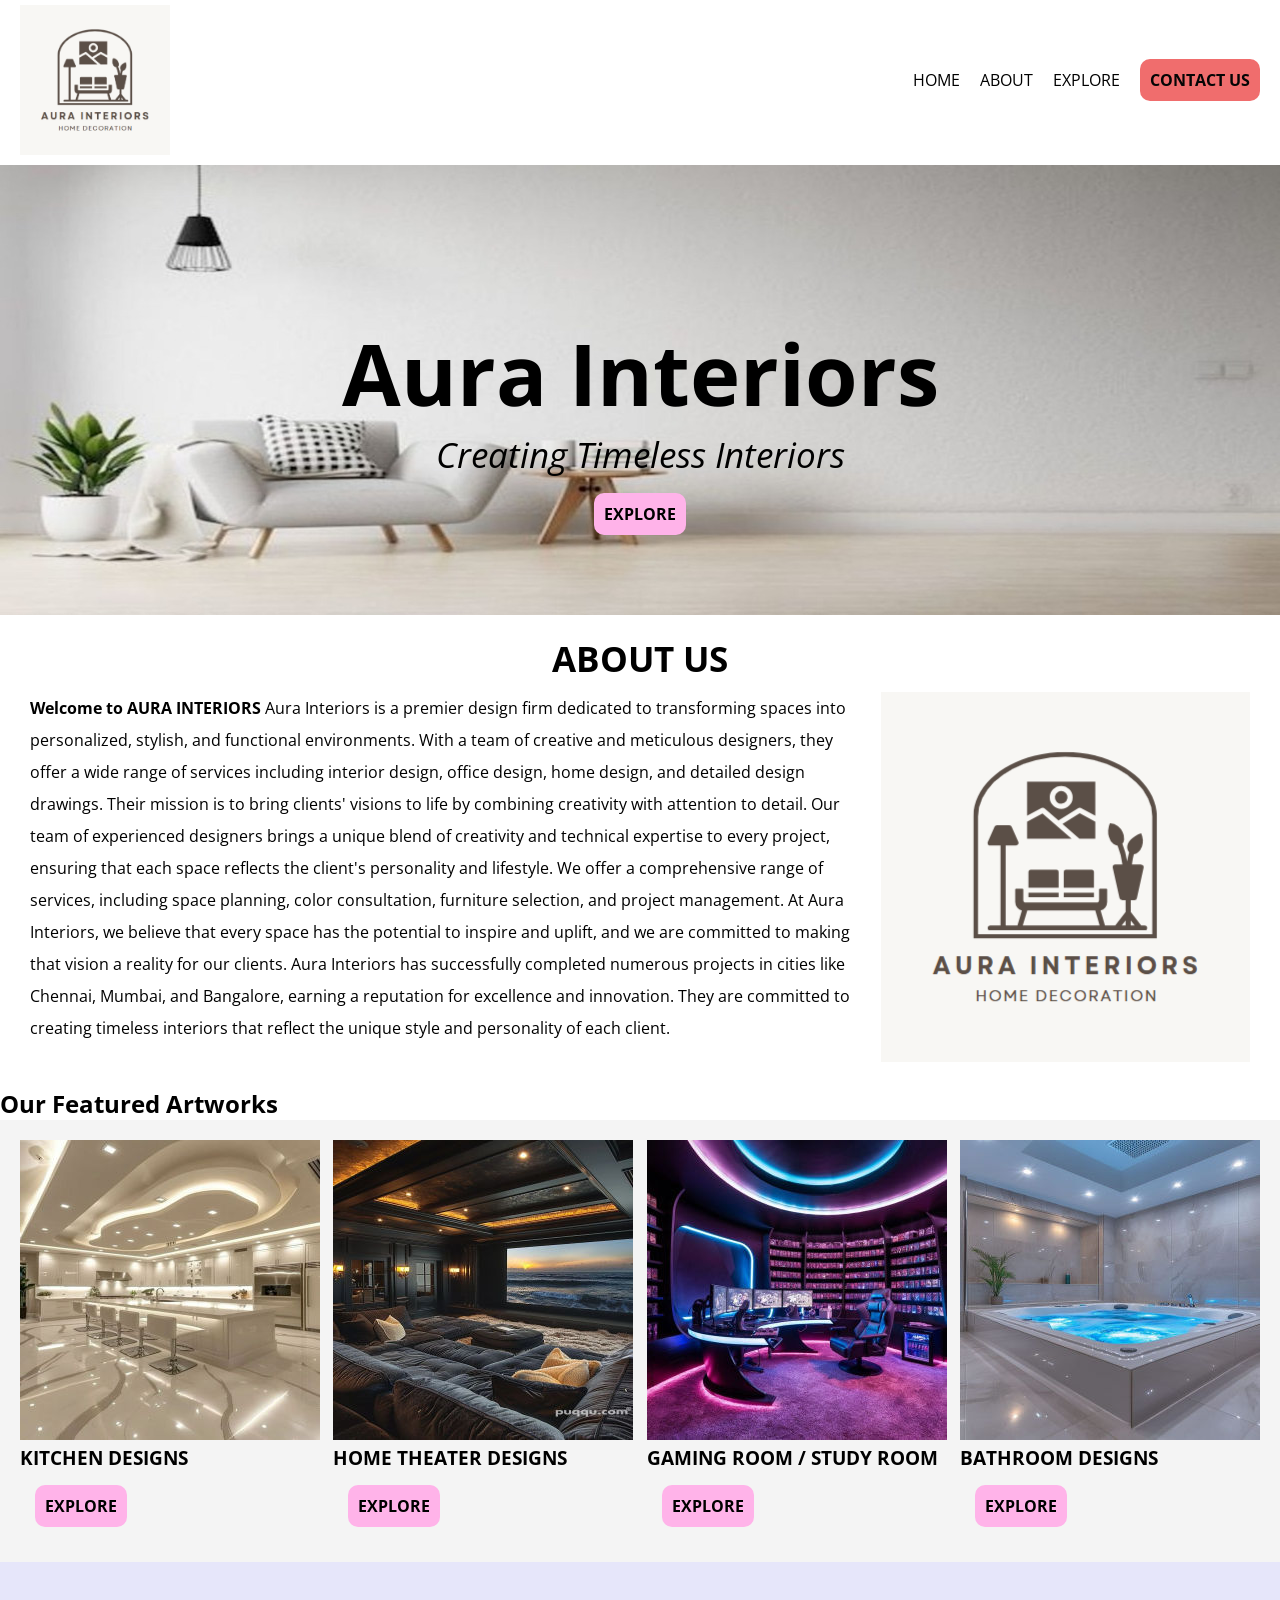
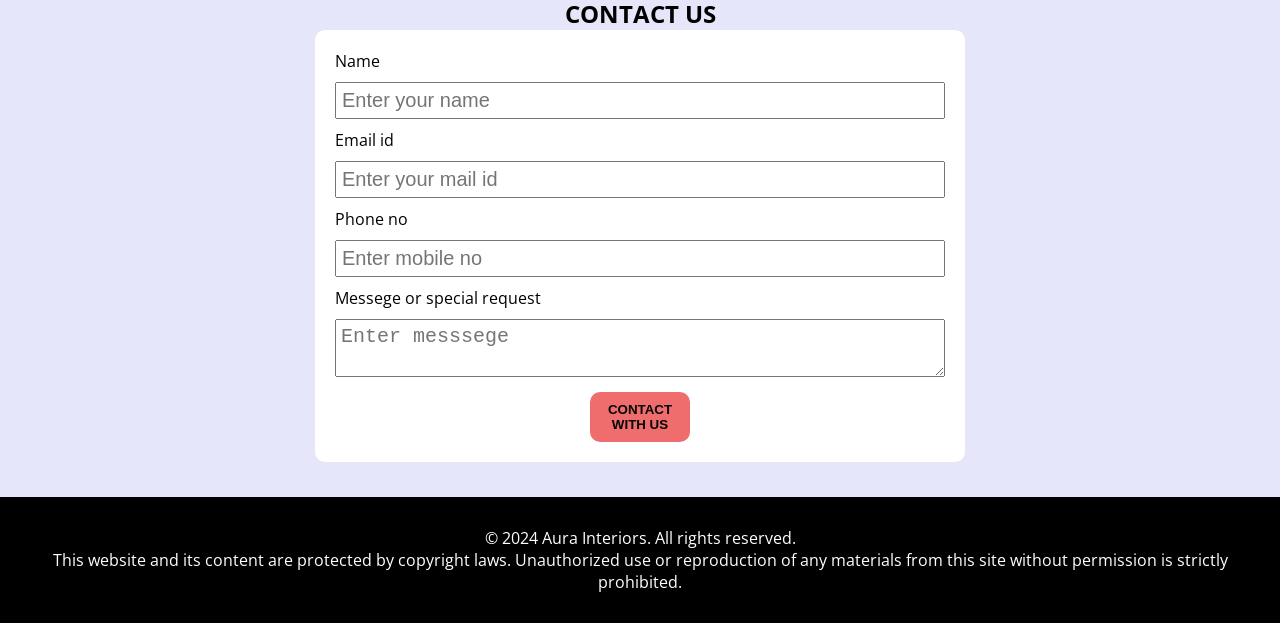
<file: index.html>
<!DOCTYPE html>
<html lang="en">
<head>
    <meta charset="UTF-8">
    <meta name="viewport" content="width=device-width, initial-scale=1.0">
    <title>Document</title>
    <link rel="stylesheet" href="./css.css"> 
    <link rel="stylesheet" href="./explore.css"> 
    <script>
        function display()
        {
            alert("Details submitted, we will reach you soon.");
        }
    </script> 
</head>
<body>
    <nav class="navbar">
        <img src="./logo1.png" alt="logo" style="width: 150px;">
        <ul class="navbar-links">
            <li> <a href="">HOME</a> </li>
            <li> <a href="#about">ABOUT</a> </li>
            <li> <a href="./explore.html">EXPLORE</a> </li>
            <li> <a href="#123" class="btn-primary">CONTACT US</a> </li>
      </ul>
    </nav>

    <section class="hero">
        <h1 class="hero-title">Aura Interiors</h1>
        <p class="hero-lead"> <i>Creating Timeless Interiors</i> </p>
        <a href="./explore.html" class="hero-btn">EXPLORE</a>

    </section>

    <section class="about" id="about">
        <h2 class="section-title">ABOUT US</h2>
        <div class="about-layout">
            <div class="about-text ">
                <p>
                    <b>Welcome to AURA INTERIORS</b> Aura Interiors is a premier design firm dedicated to transforming spaces into personalized, stylish, and functional environments. With a team of creative and meticulous designers, they offer a wide range of services including interior design, office design, home design, and detailed design drawings. Their mission is to bring clients' visions to life by combining creativity with attention to detail.
                     Our team of experienced designers brings a unique blend of creativity and technical expertise to every project, ensuring that each space reflects the client's personality and lifestyle. We offer a comprehensive range of services, including space planning, color consultation, furniture selection, and project management. At Aura Interiors, we believe that every space has the potential to inspire and uplift, and we are committed to making that vision a reality for our clients.


                    Aura Interiors has successfully completed numerous projects in cities like Chennai, Mumbai, and Bangalore, earning a reputation for excellence and innovation. They are committed to creating timeless interiors that reflect the unique style and personality of each client.
            </div>
            <div class="about-image">
                <img src="./logo1.png" alt="logo">
            </div>
        </div>

    </section>

    <section>
        <section class="gallery">
            <h2>Our Featured Artworks</h2>
            <div class="art-grid">
              <div class="art-item">
                <img src="kitchen1.jpg" alt="Artwork 1">
                <h3>KITCHEN DESIGNS</h3>
                <a href="./explore.html" class="hero-btn">EXPLORE</a>
              </div>
              <div class="art-item">
                <img src="hometheater1.jpg" alt="Artwork 2">
                <h3>HOME THEATER DESIGNS</h3>
                <a href="./explore.html" class="hero-btn">EXPLORE</a>
              </div>
              <div class="art-item">
                <img src="gamingroom1.jpg" alt="Artwork 3">
                <h3>GAMING ROOM / STUDY ROOM</h3>
                <a href="./explore.html" class="hero-btn">EXPLORE</a>
              </div>
              <div class="art-item">
                <img src="bathroom1.jpg" alt="Artwork 4">
                <h3>BATHROOM DESIGNS</h3>
                <a href="./explore.html" class="hero-btn">EXPLORE</a>
              </div>
            </div>
          </section>
        
    </section>

    <section class="contact">
        <h2 class="contact-title">CONTACT US</h2>
        <div class="contact-card" id="123">
            <form action="">
                <div class="form-item">
                    <label for="">Name</label>
                    <input type="text" placeholder="Enter your name"> <br>

                    <label for="">Email id</label>
                    <input type="text" placeholder="Enter your mail id">  <br>

                    <label for="">Phone no</label>
                    <input type="text" placeholder="Enter mobile no">  <br>

                    <label for="">Messege or special request</label>
                    <textarea type="text" placeholder="Enter messsege"></textarea>
  
                </div>
                <div class="text-center">
                    <button type="submit" class="btn-primary">CONTACT WITH US</button>
                </div>
            </form>
        </div>
    </section>

    <footer >
        <p>© 2024 Aura Interiors. All rights reserved.  <br>
            This website and its content are protected by copyright laws. Unauthorized use or reproduction of any materials from this site without permission is strictly prohibited.
            </p>
    </footer>
    
</body>
</html>
</file>
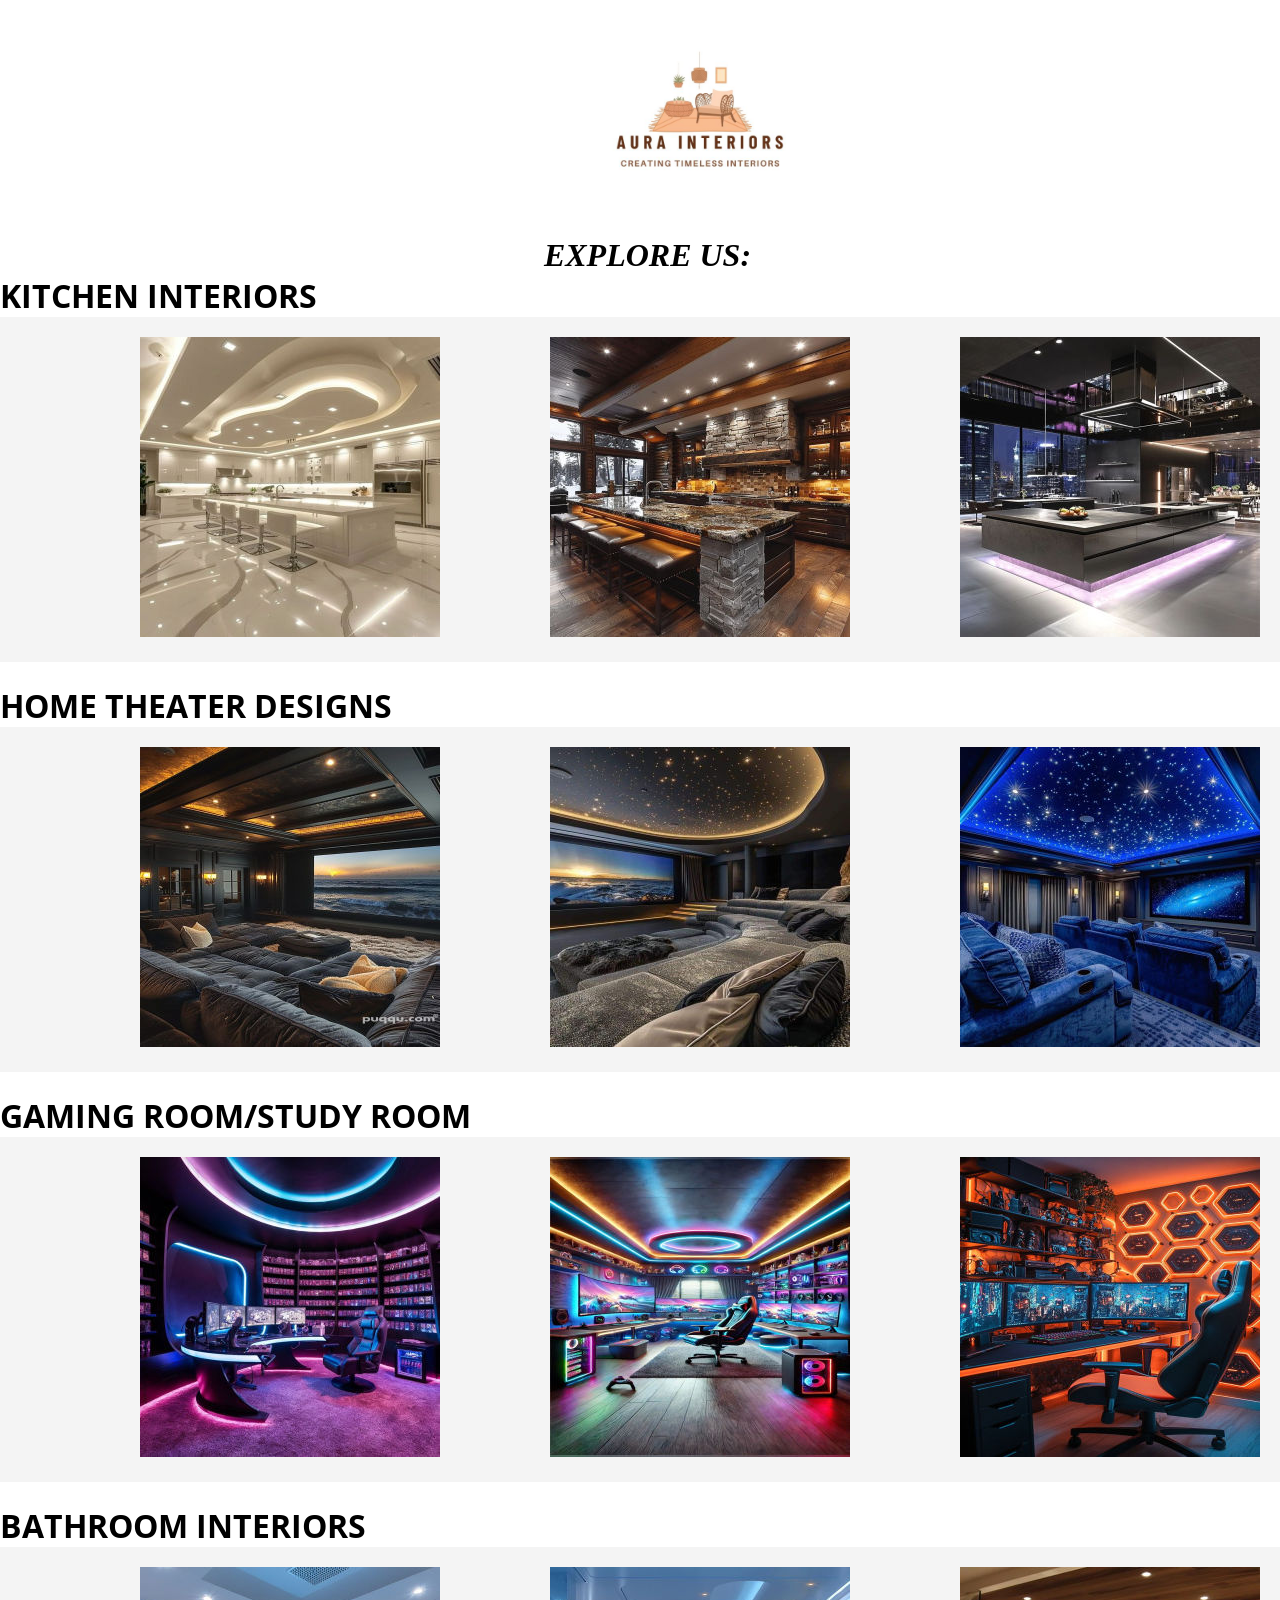
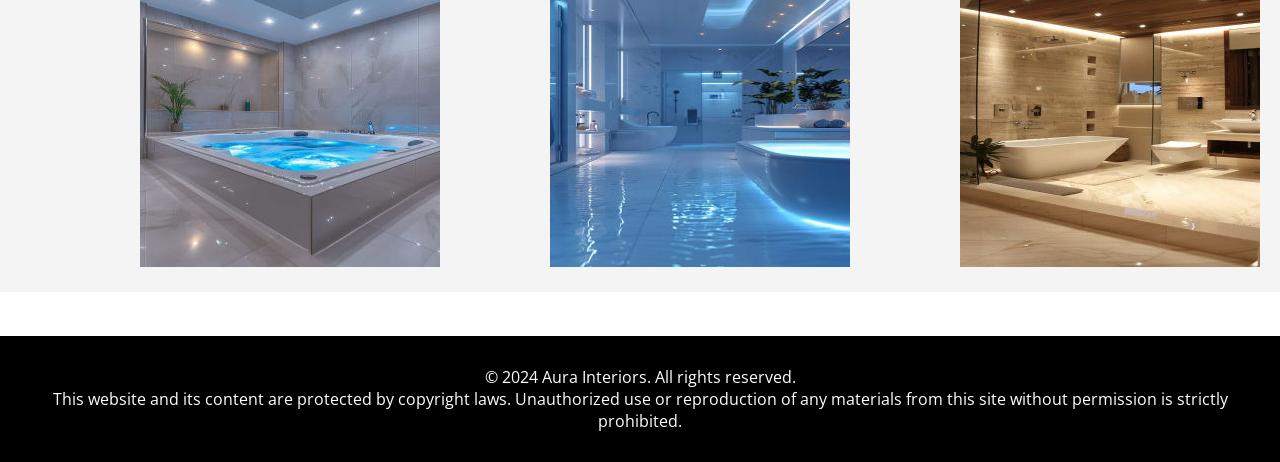
<file: explore.html>
<!DOCTYPE html>
<html lang="en">
<head>
    <meta charset="UTF-8">
    <meta name="viewport" content="width=device-width, initial-scale=1.0">
    <title>Document</title>
    <link rel="stylesheet" href="./explore.css">
</head>
<body>
    <div class="main">
    <a class="logo2" href="./index.html">
        <img src="./AURA1.jpg" alt="" style="width: 200px; text-align: center;">
    </a>
    </div>

    <br>
    <h1 style="font-family: cursive; margin-left: 15px; text-align: center;"><i>EXPLORE US:</i></h1>
    <h1>KITCHEN INTERIORS  </h1>
    <div class="art-grid">
        
        <div class="package2">
            
         </div>
        <div class="art-item">
          <img src="kitchen1.jpg" alt="Artwork 1"> 
        </div>
        <div class="art-item">
          <img src="kitchen2.jpg" alt="Artwork 2">
        </div>
        <div class="art-item">
          <img src="kitchen3.jpg" alt="Artwork 3">
          
        </div>
      </div>
             
    </div>


    <br>
    <h1>HOME THEATER DESIGNS  </h1>
    <div class="art-grid">
        <div class="package2">
            
         </div>
        <div class="art-item">
          <img src="hometheater1.jpg" alt="Artwork 1"> 
        </div>
        <div class="art-item">
          <img src="hometheater2.jpg" alt="Artwork 2">
        </div>
        <div class="art-item">
          <img src="hometheater3.jpg" alt="Artwork 3">
          
        </div>
      </div>
             
    </div>

    <br>    
    <h1>GAMING ROOM/STUDY ROOM  </h1>
    <div class="art-grid">
        <div class="package2">
            
         </div>
        <div class="art-item">
          <img src="gamingroom1.jpg" alt="Artwork 1"> 
        </div>
        <div class="art-item">
          <img src="gamingroom2.jpg" alt="Artwork 2">
        </div>
        <div class="art-item">
          <img src="gamingroom3.jpg" alt="Artwork 3">
          
        </div>
      </div>
             
    </div>
    <br>
    <h1>BATHROOM INTERIORS  </h1>
    <div class="art-grid">
        <div class="package2">
            
         </div>
        <div class="art-item">
          <img src="bathroom1.jpg" alt="Artwork 1"> 
        </div>
        <div class="art-item">
          <img src="bathroom2.jpg" alt="Artwork 2">
        </div>
        <div class="art-item">
          <img src="bathroom3.jpg" alt="Artwork 3">
          
        </div>
      </div>
             
    </div>

    <br>
    
    

    <br>
    <footer >
        <p>© 2024 Aura Interiors. All rights reserved.  <br>
            This website and its content are protected by copyright laws. Unauthorized use or reproduction of any materials from this site without permission is strictly prohibited.
            </p>
    </footer>
</body>
</html>
</file>
<file: css.css>
@import url('https://fonts.googleapis.com/css2?family=Open+Sans:ital,wght@0,300..800;1,300..800&display=swap');


*{
    padding: 0;
    margin: 0;
    box-sizing: border-box;
}

body{
    font-family: "Open Sans", serif;
}

a{
    text-decoration: none;
    color: inherit;
}
.navbar{
    display: flex;
    justify-content: space-between;
    align-items: center ;
    padding-top: 5px;
    padding-bottom: 10px;
    padding-left: 20px;
    padding-right: 20px;
}

.navbar-links{
    display: flex;
    list-style: none;
    gap: 20px;
}

.hero{
    height: 450px;
    background-image: url(./background.jpg);
    text-align: center;
    padding-top: 150px;
    

}

.hero-title{
    font-size: 85px;
}

.hero-lead{
    font-size: 35px;

}


.hero-btn{
    background-color: #ffb3e9;
    color: black;
    margin: 15px;
    padding: 10px;
    display: inline-block;
    border-radius: 10px;
    font-weight: bold;
}

.about{
    padding-top: 20px;
    padding-bottom: 20px;
    padding-right: 30px;
    padding-left: 30px;
}

.section-title{
    font-size: 35px;
    text-align: center;
    margin-bottom: 10px;
}

.about-layout{
    display: flex;
    grid-template-columns: 2fr 1fr; 
    gap: 20px;
    justify-content: space-between;
}

.about-text{
    line-height: 2;
}

.art-grid{
    display: flex;
    justify-content: space-between;

    padding: 20px;
    background-color: #f4f4f4;
  }
  
.album-cards {
    display: ;
    justify-content: center;
    gap: 20px;
    flex-wrap: wrap;
  }
  
  .card {
    background: white;
    border-radius: 5px;
    text-align: center;
    width: 300px;
    padding: 10px;
    box-shadow: 0 2px 5px rgba(0, 0, 0, 0.1);
  }
  
  .card img {
    width: 100%;
    border-radius: 5px;
  }
  
  

.contact{
    background:lavender;
    padding: 35px;
}

.contact-title{
    text-align: center;
}

.contact-card{
    background-color: white;
    border-radius: 10px;
    padding: 20px;
    width: 650px;
    margin: auto;


}

label{
    display:block ;
    margin-bottom: 10px;
    
}

input,textarea{
    width: 100%;
    font-size: 20px;
    padding: 5px;
    margin-bottom: 10px;

}

.btn-primary{
    width: 100px;
    border: none;
    background-color: rgb(115, 247, 238);
    color: rgb(5, 5, 5);
    padding: 10px;
    font-weight: bold;
    border-radius: 10px;
}

.text-center{
    text-align: center;
}

footer{
    background-color: black;
    padding: 30px;
    color: #ffffff;
    text-align: center;
}

.dev-h1{
    color: rgb(137, 1, 115);
}
.dev-name{
    display: flex;
    gap: 20px;
    color:rgb(229, 122, 252);
}
</file>
<file: explore.css>
@import url('https://fonts.googleapis.com/css2?family=Open+Sans:ital,wght@0,300..800;1,300..800&display=swap');

*{
    margin: 0;
    padding: 0;
    box-sizing: border-box;
}

body{
    font-family: "Open Sans", serif;
}




.main{
    margin-left: 600px;
    margin-top: 10px;
    display: flex;
    color: red;
    
}

.art-grid{
    display: flex;
    justify-content: space-between;

    padding: 20px;
    background-color: #f4f4f4;
  }
  
.album-cards {
    display: ;
    justify-content: center;
    gap: 20px;
    flex-wrap: wrap;
  }
  
  .card {
    background: white;
    border-radius: 5px;
    text-align: center;
    width: 300px;
    padding: 10px;
    box-shadow: 0 2px 5px rgba(0, 0, 0, 0.1);
  }
  
  .card img {
    width: 100%;
    border-radius: 5px;
  }

.package1{
    margin: 10px;
    background-color:lavender;
    display: flex;
    margin-right: 100px;
    border-radius: 5px;
    margin-left: 50px;
    
}

.img-radius{
    border-radius: 300px;
    padding: 10px;
    
}
.package2{
    margin-left: 10px;
}


.btn-primary{
    width: 100px;
    border: none;
    background-color: rgb(240, 109, 109);
    color: rgb(5, 5, 5);
    padding: 10px;
    font-weight: bold;
    border-radius: 10px;
}



footer{
    background-color: black;
    padding: 30px;
    color: #ffffff;
    text-align: center;
}
</file>
